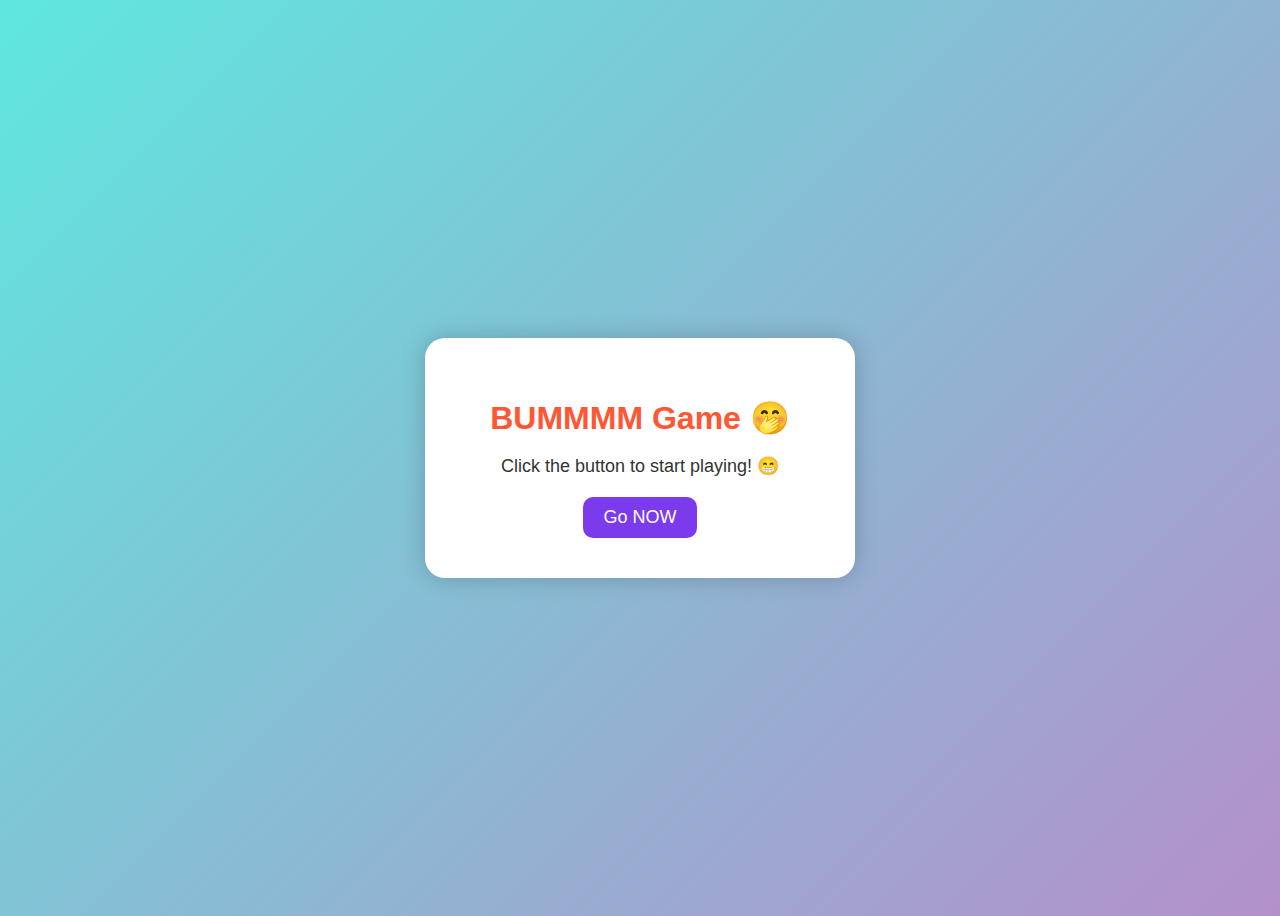
<file: index.html>
<!DOCTYPE html>
<html lang="en">
<head>
    <meta charset="UTF-8">
    <meta name="viewport" content="width=device-width, initial-scale=1.0">
    <title>BUM Game</title>

    <style>
        body{
            background: linear-gradient(135deg, #5ee7df, #b490ca);
            display: flex;
            justify-content: center;
            height: 100vh;
            align-items: center;
            font-family: Arial, sans-serif;
        }

        #bigbox{
            background: white;
            padding: 40px;
            border-radius: 20px;
            text-align: center;
            width: 350px;
            box-shadow: 0 0 25px rgba(0,0,0,0.2);
            transition: 0.3s;
        }

        #bigbox:hover{
            transform: scale(1.02);
        }

        h1{
            color: #ff5733;
            margin-bottom: 10px;
        }

        p{
            margin-bottom: 20px;
            color: #333;
            font-size: 18px;
        }

        a{
            display: inline-block;
            background-color: #7c3aed;
            color: white;
            text-decoration: none;
            border-radius: 10px;
            padding: 10px 20px;
            font-size: 18px;
            transition: 0.2s;
        }

        a:hover{
            background-color: #5b21b6;
            transform: scale(1.05);
        }
    </style>
</head>

<body>

    <div id="bigbox">
        <h1>BUMMMM Game 🤭</h1>
        <p>Click the button to start playing! 😁</p>

        <a href="g.html" id="goBtn">Go NOW</a>

        <audio id="clickSound">
            <source src="lets-go-on-the-walkie-talkie.mp3" type="audio/mpeg">
        </audio>
    </div>

    <script>
        document.getElementById("goBtn").addEventListener("click", function() {
            document.getElementById("clickSound").play();
        });
    </script>

</body>
</html>
</file>
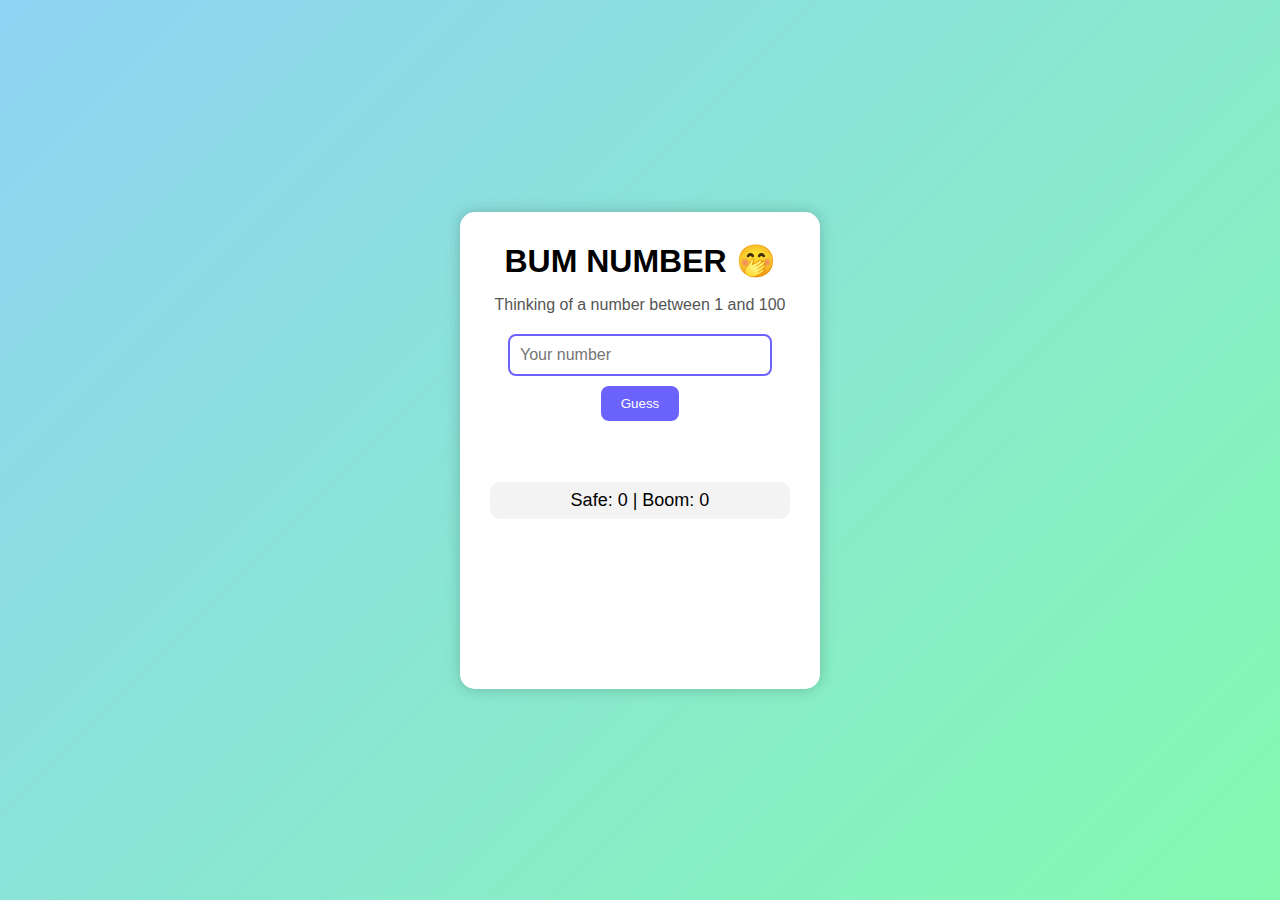
<file: g.html>
<!DOCTYPE html>
<html lang="en">
<head>
    <meta charset="UTF-8">
    <meta name="viewport" content="width=device-width, initial-scale=1.0">
    <title>BUM Game</title>
    <link rel="stylesheet" href="g.css">
    <style>
</style>
</head>
<body>

    <div id="container">
        <h1>BUM NUMBER 🤭</h1>
        <p class="desc">Thinking of a number between 1 and 100</p>

        <input type="text" id="inputg" placeholder="Your number">
        <button onclick="button()">Guess</button>

        <p id="message"></p>

        <p id="counter">Safe: 0 | Boom: 0</p>

        <div id="animBox"></div>
    </div>

    <audio id="winSound" src="safe.mp3"></audio>
<audio id="loseSound" src="boom.mp3"></audio>

    <script src="g.js">
</script>
</body>
</html>
</file>
<file: g.css>
body {
    margin: 0;
    background: linear-gradient(135deg, #8fd3f4, #84fab0);
    font-family: Arial, sans-serif;
    display: flex;
    justify-content: center;
    align-items: center;
    height: 100vh;
}

/* الصندوق */
#container {
    background: white;
    padding: 30px;
    border-radius: 15px;
    width: 300px;
    text-align: center;
    box-shadow: 0 0 15px rgba(0,0,0,0.2);
}

/* العنوان */
h1 {
    margin: 0 0 10px;
}

/* الوصف */
.desc {
    margin-bottom: 20px;
    color: #555;
}

/* انبوت */
input {
    width: 80%;
    padding: 10px;
    border-radius: 8px;
    border: 2px solid #6c63ff;
    outline: none;
    font-size: 16px;
}

/* زرار */
button {
    margin-top: 10px;
    padding: 10px 20px;
    border-radius: 8px;
    background: #6c63ff;
    color: white;
    border: none;
    cursor: pointer;
    transition: 0.2s;
}

button:hover {
    background: #5148e5;
}

/* الرسالة */
#message {
    margin-top: 15px;
    font-weight: bold;
    min-height: 30px;
}

/* العداد */
#counter {
    margin-top: 10px;
    font-size: 18px;
    padding: 8px;
    background: #f3f3f3;
    border-radius: 10px;
}

/* صندوق الأنيميشن */
#animBox {
    margin-top: 20px;
    width: 120px;
    height: 120px;
    margin-left: auto;
    margin-right: auto;
    border-radius: 15px;
}

/* أنيميشن Boom */
.boom {
    background: red;
    animation: boomAnim .6s;
}
@keyframes boomAnim {
    0% { transform: scale(1); opacity: 1; }
    50% { transform: scale(1.5); opacity: .5; }
    100% { transform: scale(0); opacity: 0; }
}

/* Safe */
.safe {
    background: green;
    animation: safeAnim .6s;
}
@keyframes safeAnim {
    0% { opacity: 0; transform: scale(.5); }
    100% { opacity: 1; transform: scale(1); }
}

/* Angry */
.angry {
    background: yellow;
    animation: angryAnim .6s;
}
@keyframes angryAnim {
    0% { transform: rotate(0deg); }
    50% { transform: rotate(12deg); }
    100% { transform: rotate(-12deg); }
}
</file>
